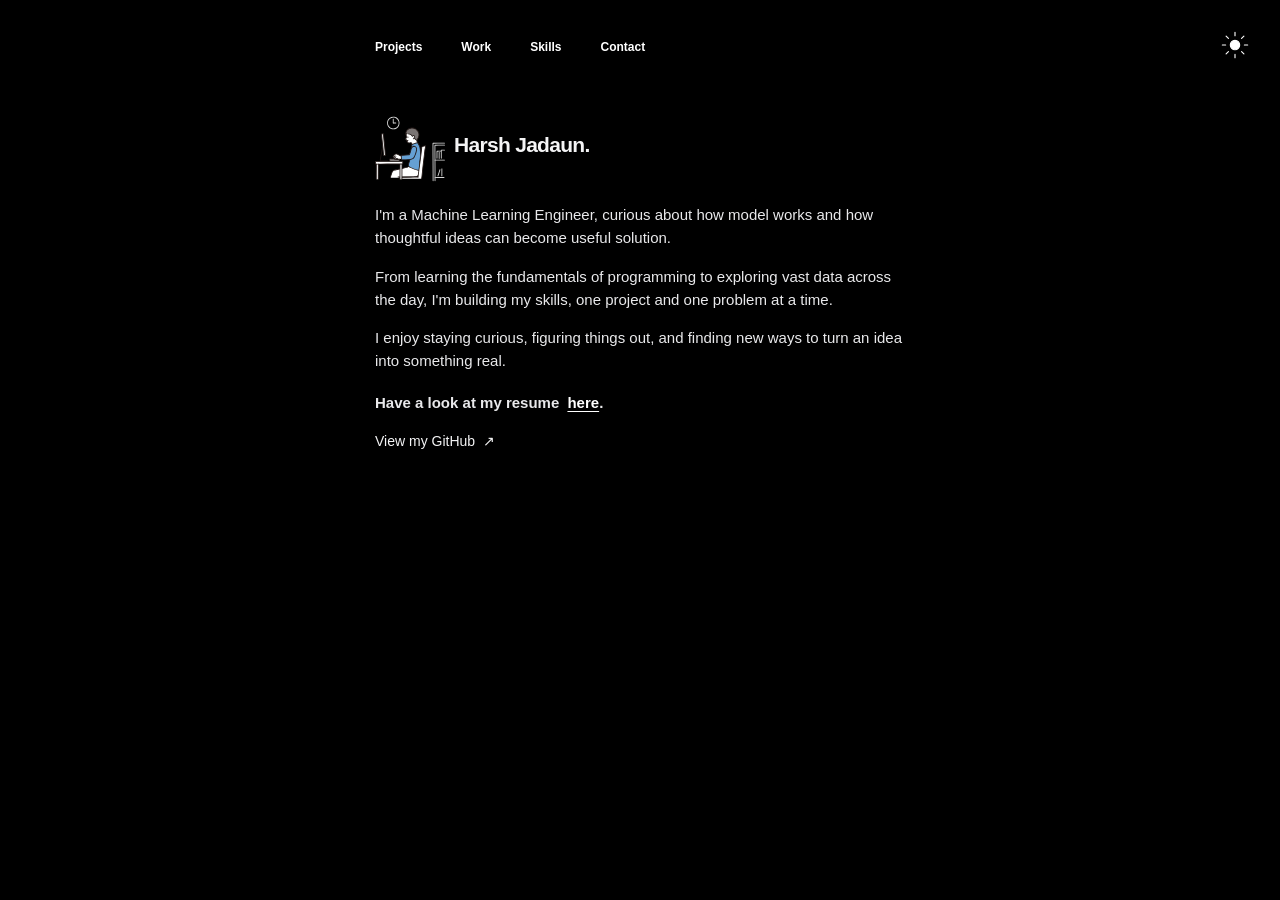
<file: index.html>
<!doctype html>
<html lang="en">
<head>
  <meta charset="utf-8">
  <meta name="viewport" content="width=device-width, initial-scale=1">
  <meta name="theme-color" content="#000000">
  <meta name="description" content="Harsh Jadaun — Computer Science B.Tech student, curious about software and building with code.">
  <title>Harsh_Portfolio</title>
  <link rel="stylesheet" href="css/style.css">
  <script src="js/main.js" defer></script>
</head>
<body class="home-page">
  <header class="shell top">
    <nav class="nav" aria-label="Main navigation">
      <a href="projects.html">Projects</a><a href="work.html">Work</a><a href="skills.html">Skills</a><a href="contact.html">Contact</a>
    </nav>
   <button class="theme" type="button" aria-label="Toggle theme" title="Theme">
    <svg class="theme-icon" viewBox="0 0 32 32" fill="none">
        <g class="sun-icon">
            <circle cx="16" cy="16" r="5"/>
            <path d="
                M16 2.5V6
                M16 26V29.5
                M2.5 16H6
                M26 16H29.5
                M6.5 6.5L9 9
                M23 23L25.5 25.5
                M25.5 6.5L23 9
                M9 23L6.5 25.5"/>
        </g>
<path class="moon-icon"
            d="
                M25.8 21.2
                C23.4 23.3 20.2 24.5 16.8 24.5
                C9.7 24.5 4 18.8 4 11.7
                C4 8.3 5.2 5.1 7.3 2.7
                C3.8 4.6 1.5 8.2 1.5 12.7
                C1.5 20.9 8.1 27.5 16.3 27.5
                C20.8 27.5 24.4 24.7 25.8 21.2Z
            "/>
    </svg>
</button>
  </header>
  <main class="shell home-content">
    <div class="identity">
      <div class="avatar" aria-hidden="true">
  <img
    src="man-doing-remote-work-sideways-svgrepo-com.svg"
    alt=""
  />
</div>
      <h1>Harsh Jadaun.</h1>
    </div>
    <p>I'm a Machine Learning Engineer, curious about how model works and how thoughtful ideas can become useful solution.</p>
    <p>From learning the fundamentals of programming to exploring vast data across the day, I'm building my skills, one project and one problem at a time.</p>
    <p>I enjoy staying curious, figuring things out, and finding new ways to turn an idea into something real.</p>
    <p class="resume">Have a look at my resume <a href="https://drive.google.com/file/d/1l9EOgTxNdFeXm_CMGtcgFZ1bv27WONIb/view?usp=sharing">here</a>.</p>
    <footer class="footer">
    <a href="https://github.com/harshjxdaun" class="footer-link" target="_blank">
        <span>View my GitHub</span>
        <span class="arrow">↗</span>
    </a>
</footer>
</file>
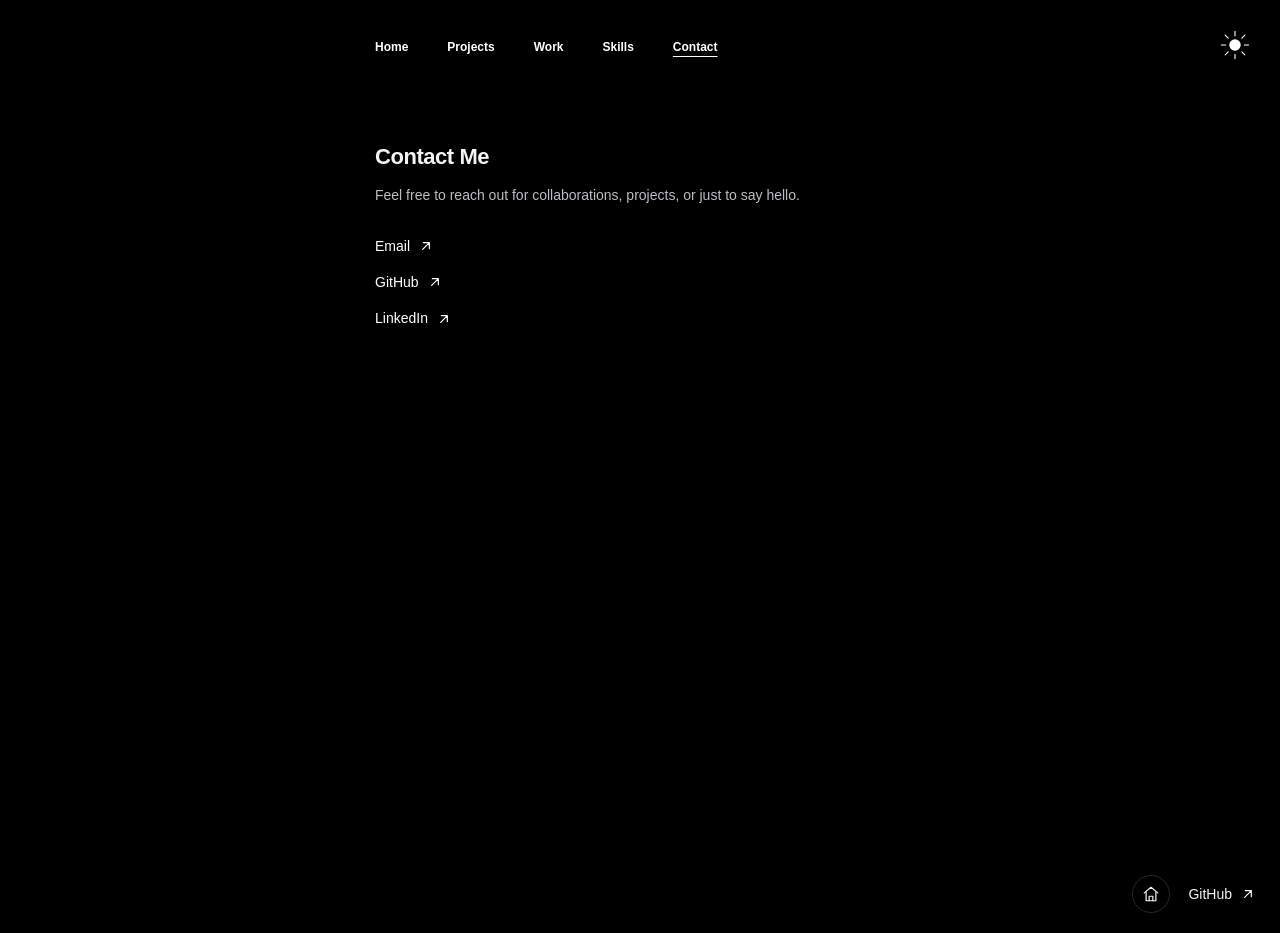
<file: contact.html>
<!doctype html>
<html lang="en">
<head>
    <meta charset="utf-8">
    <meta name="viewport" content="width=device-width, initial-scale=1">
    <meta name="theme-color" content="#000000">
    <meta name="description" content="Contact Harsh Jadaun.">
    <title>Contact — Harsh Jadaun</title>
    <link rel="stylesheet" href="css/style.css">
    <script src="js/main.js" defer></script>
</head>
<body class="sub-page">
    <header class="shell top">
        <nav class="nav" aria-label="Main navigation">
            <a class="home-link" href="index.html">Home</a>
            <a href="projects.html">Projects</a>
            <a href="work.html">Work</a>
            <a href="skills.html">Skills</a>
            <a href="contact.html" aria-current="page">Contact</a>
            <button
    class="theme"
    type="button"
    aria-label="Toggle theme"
    title="Toggle theme"
>
    <svg class="theme-icon" viewBox="0 0 32 32" fill="none">

        <g class="sun-icon">
            <circle cx="16" cy="16" r="5.5"/>
            <path d="
                M16 1.5V6
                M16 26V30.5
                M1.5 16H6
                M26 16H30.5
                M5.5 5.5L8.7 8.7
                M23.3 23.3L26.5 26.5
                M26.5 5.5L23.3 8.7
                M8.7 23.3L5.5 26.5
            "/>
        </g>
        <path
            class="moon-icon"
            d="
                M25.8 21.2
                C23.4 23.3 20.2 24.5 16.8 24.5
                C9.7 24.5 4 18.8 4 11.7
                C4 8.3 5.2 5.1 7.3 2.7
                C3.8 4.6 1.5 8.2 1.5 12.7
                C1.5 20.9 8.1 27.5 16.3 27.5
                C20.8 27.5 24.4 24.7 25.8 21.2Z
            "
        />
    </svg>
</button>
        </nav>
    </header>
    <main class="shell page-content">
        <h1>Contact Me</h1>
        <p>
        Feel free to reach out for collaborations, projects, or just to say hello.
        </p>
       <div class="contact-links">
   <a
    href="https://mail.google.com/mail/u/0/?fs=1&to=harshxtc@gmail.com&su=Work+Inquiry&tf=cm"
    class="contact-link"
    target="_blank"
    rel="noopener noreferrer"
>
    <span>Email</span>
    <svg viewBox="0 0 24 24" aria-hidden="true">
        <path d="M7 17L17 7M8 7h9v9"/>
    </svg>
</a>
    <a
        href="https://github.com/harshjxdaun"
        class="contact-link"
        target="_blank"
        rel="noopener noreferrer"
    >
        <span>GitHub</span>

        <svg viewBox="0 0 24 24" aria-hidden="true">
            <path d="M7 17L17 7M8 7h9v9"/>
        </svg>
    </a>

    <a
        href="https://linkedin.com/in/harsh-jadaun-5bb3b7381/"
        class="contact-link"
        target="_blank"
        rel="noopener noreferrer"
    >
        <span>LinkedIn</span>

        <svg viewBox="0 0 24 24" aria-hidden="true">
            <path d="M7 17L17 7M8 7h9v9"/>
        </svg>
    </a>

</div>
    </main>
    <footer class="footer">
        <div class="footer-actions">
            <a
                href="index.html"
                class="home-btn"
                aria-label="Home"
                title="Home"
            >
                <svg viewBox="0 0 24 24" aria-hidden="true">
                    <path d="M3 10.5L12 3l9 7.5"/>
                    <path d="M5.5 9.5V21h13V9.5"/>
                    <path d="M9.5 21v-6h5v6"/>
                </svg>
            </a>
            <a
                href="https://github.com/harshjxdaun"
                class="footer-link"
                target="_blank"
                rel="noopener noreferrer"
            >
                <span>GitHub</span>
                <svg viewBox="0 0 24 24" aria-hidden="true">
                    <path d="M7 17L17 7M8 7h9v9"/>
                </svg>
            </a>
        </div>
    </footer>
</body>
</html>
</file>
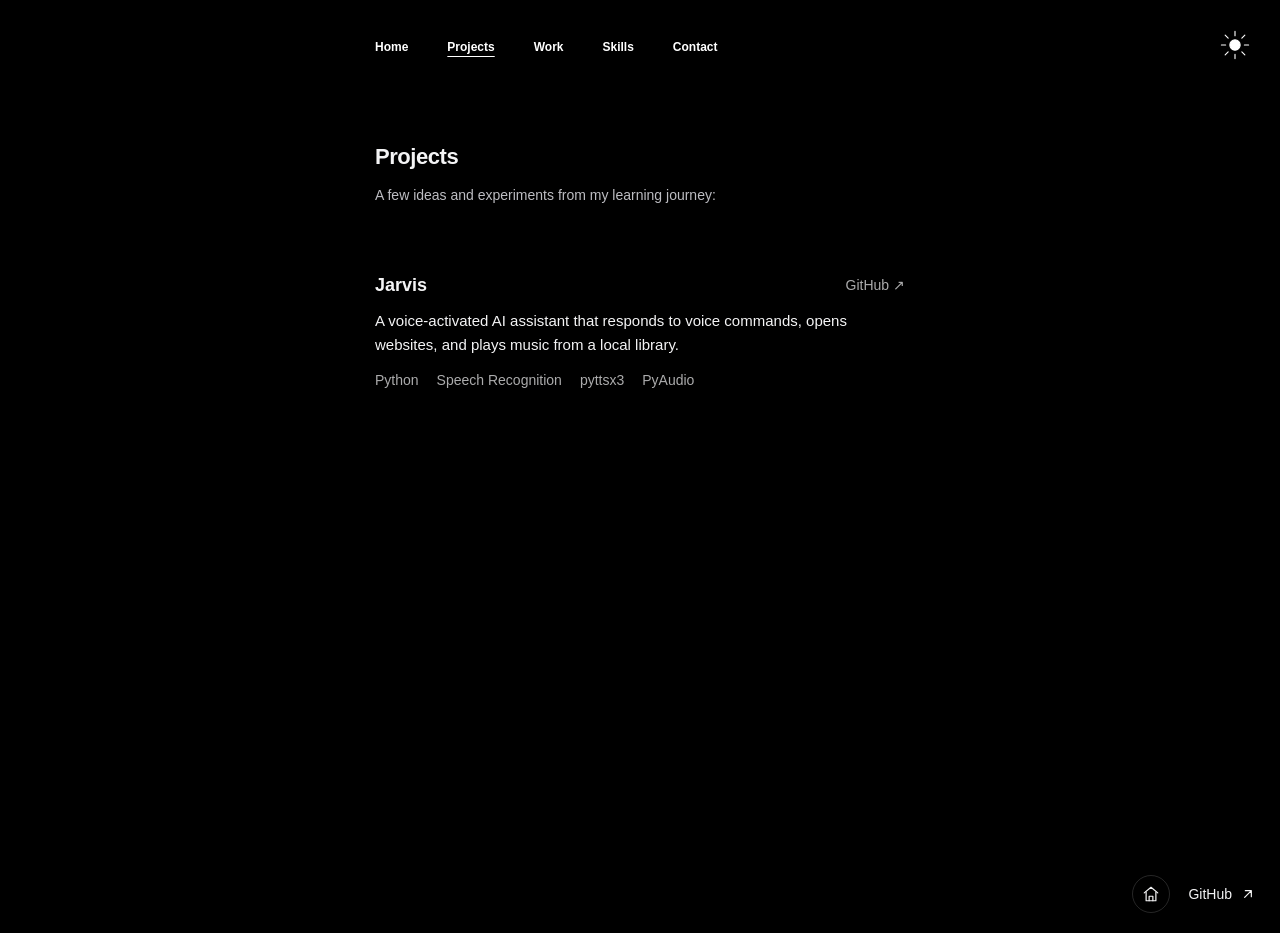
<file: projects.html>
<head>
    <meta charset="utf-8">
    <meta name="viewport" content="width=device-width, initial-scale=1">
    <meta name="theme-color" content="#000000">
    <meta name="description" content="Projects by Harsh Jadaun, Computer Science student.">
    <title>Projects — Harsh Jadaun</title>
    <link rel="stylesheet" href="css/style.css">
    <script src="js/main.js" defer></script>
</head>
<body class="sub-page">
    <header class="shell top">
        <nav class="nav" aria-label="Main navigation">
            <a class="home-link" href="index.html">Home</a>
            <a href="projects.html" aria-current="page">Projects</a>
            <a href="work.html">Work</a>
            <a href="skills.html">Skills</a>
            <a href="contact.html">Contact</a>
            <button class="theme" type="button" aria-label="Toggle theme" title="Toggle theme">
                <svg class="theme-icon" viewBox="0 0 32 32" fill="none">
                    <g class="sun-icon">
                        <circle cx="16" cy="16" r="5.5"/>
                        <path d="
                            M16 1.5V6
                            M16 26V30.5
                            M1.5 16H6
                            M26 16H30.5
                            M5.5 5.5L8.7 8.7
                            M23.3 23.3L26.5 26.5
                            M26.5 5.5L23.3 8.7
                            M8.7 23.3L5.5 26.5
                        "/>
                    </g>
                    <path
                        class="moon-icon"
                        d="
                            M25.8 21.2
                            C23.4 23.3 20.2 24.5 16.8 24.5
                            C9.7 24.5 4 18.8 4 11.7
                            C4 8.3 5.2 5.1 7.3 2.7
                            C3.8 4.6 1.5 8.2 1.5 12.7
                            C1.5 20.9 8.1 27.5 16.3 27.5
                            C20.8 27.5 24.4 24.7 25.8 21.2Z
                        "
                    />
                </svg>
            </button>
        </nav>
    </header>
<main class="shell page-content">
    <h1>Projects</h1>
    <p>A few ideas and experiments from my learning journey:</p>
    <div class="project-list">
        <article class="project">
            <div class="project-header">
                <a
                    href="https://jarvis-ui-iota.vercel.app/"
                    class="project-title"
                    target="_blank"
                    rel="noopener noreferrer"
                >
                    Jarvis
                </a>
                <a
                    href="https://github.com/harshjxdaun/Jarvis"
                    class="project-github"
                    target="_blank"
                    rel="noopener noreferrer"
                >
                    GitHub ↗
                </a>
            </div>
            <p class="project-description">
                A voice-activated AI assistant that responds to voice commands,
                opens websites, and plays music from a local library.
            </p>
            <div class="project-tech">
                <span>Python</span>
                <span>Speech Recognition</span>
                <span>pyttsx3</span>
                <span>PyAudio</span>
            </div>
        </article>
    </div>
</main>
</body></html>
 <footer class="footer">
    <div class="footer-actions">
        <a href="index.html" class="home-btn" aria-label="Home" title="Home">
            <svg viewBox="0 0 24 24" aria-hidden="true">
                <path d="M3 10.5L12 3l9 7.5"/>
                <path d="M5.5 9.5V21h13V9.5"/>
                <path d="M9.5 21v-6h5v6"/>
            </svg>
        </a>
        <a href="https://github.com/harshjxdaun" class="footer-link" target="_blank">
            <span>GitHub</span>
            <svg viewBox="0 0 24 24" aria-hidden="true">
                <path d="M7 17L17 7M8 7h9v9"/>
            </svg>
        </a>
    </div>
</footer>
</file>
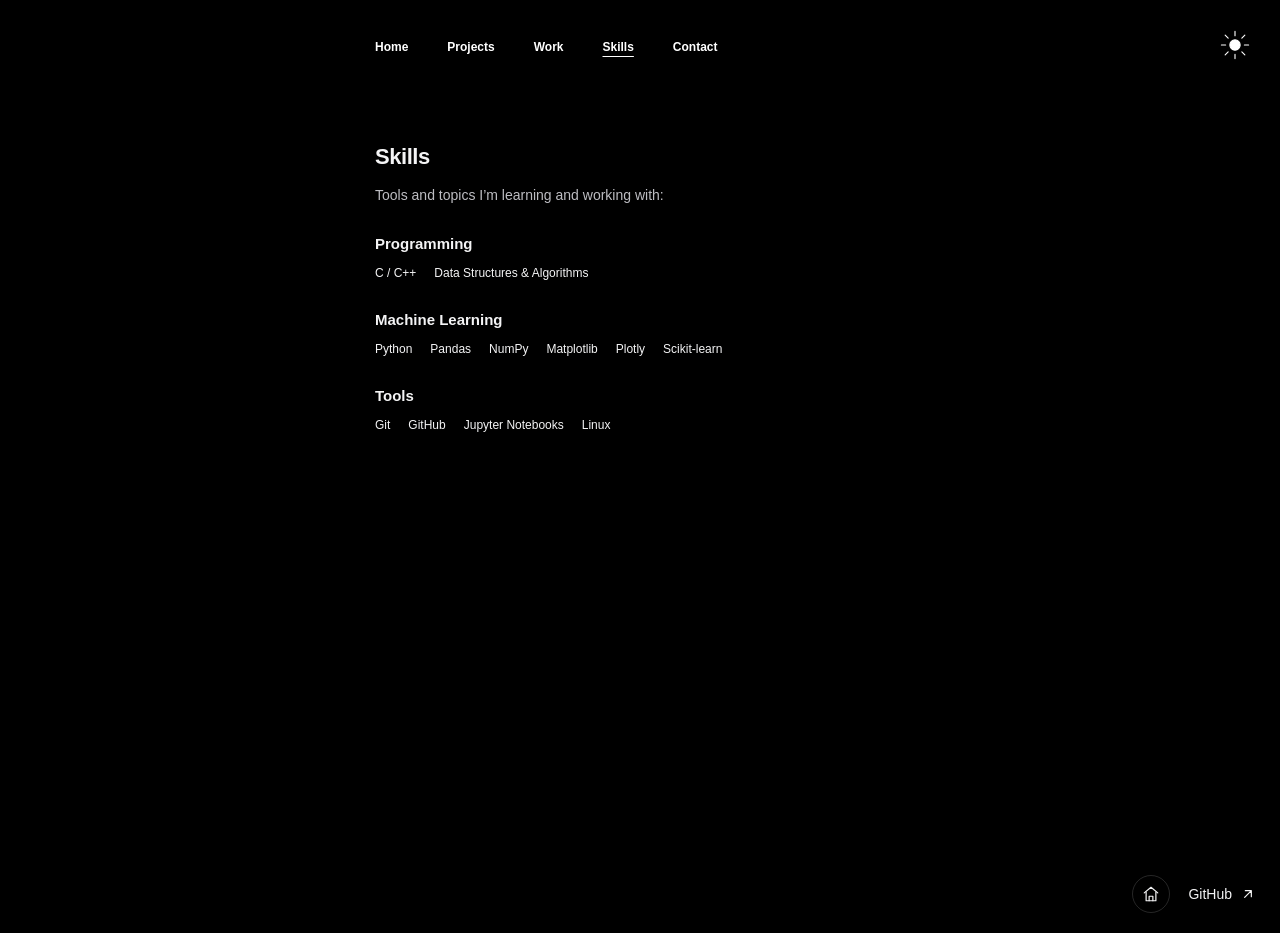
<file: skills.html>
<!doctype html>
<html lang="en">
<head>
    <meta charset="utf-8">
    <meta name="viewport" content="width=device-width, initial-scale=1">
    <meta name="theme-color" content="#000000">
    <meta name="description" content="Skills Harsh Jadaun is learning and working with.">
    <title>Skills — Harsh Jadaun</title>
    <link rel="stylesheet" href="css/style.css">
    <script src="js/main.js" defer></script>
</head>
<body class="sub-page">
    <header class="shell top">
        <nav class="nav" aria-label="Main navigation">
            <a class="home-link" href="index.html">Home</a>
            <a href="projects.html">Projects</a>
            <a href="work.html">Work</a>
            <a href="skills.html" aria-current="page">Skills</a>
            <a href="contact.html">Contact</a>
            <button class="theme" type="button" aria-label="Toggle theme" title="Toggle theme">
                <svg class="theme-icon" viewBox="0 0 32 32" fill="none">
                    <g class="sun-icon">
                        <circle cx="16" cy="16" r="5.5"/>
                        <path d="
                            M16 1.5V6
                            M16 26V30.5
                            M1.5 16H6
                            M26 16H30.5
                            M5.5 5.5L8.7 8.7
                            M23.3 23.3L26.5 26.5
                            M26.5 5.5L23.3 8.7
                            M8.7 23.3L5.5 26.5
                        "/>
                    </g>
                    <path
                        class="moon-icon"
                        d="
                            M25.8 21.2
                            C23.4 23.3 20.2 24.5 16.8 24.5
                            C9.7 24.5 4 18.8 4 11.7
                            C4 8.3 5.2 5.1 7.3 2.7
                            C3.8 4.6 1.5 8.2 1.5 12.7
                            C1.5 20.9 8.1 27.5 16.3 27.5
                            C20.8 27.5 24.4 24.7 25.8 21.2Z
                        "
                    />
                </svg>
            </button>
        </nav>
    </header>
  <main class="shell page-content">
    <h1>Skills</h1>
    <p>Tools and topics I’m learning and working with:</p>
    <div class="group">
        <h2>Programming</h2>
        <div class="chips">
            <span class="chip">C / C++</span>
            <span class="chip">Data Structures & Algorithms</span>
        </div>
    </div>
    <div class="group">
        <h2>Machine Learning</h2>
        <div class="chips">
            <span class="chip">Python</span>
            <span class="chip">Pandas</span>
            <span class="chip">NumPy</span>
            <span class="chip">Matplotlib</span>
            <span class="chip">Plotly</span>
            <span class="chip">Scikit-learn</span>
        </div>
    </div>
    <div class="group">
        <h2>Tools</h2>
        <div class="chips">
            <span class="chip">Git</span>
            <span class="chip">GitHub</span>
            <span class="chip">Jupyter Notebooks</span>
            <span class="chip">Linux</span>
        </div>
    </div>
</main>
</body></html>
   <footer class="footer">
    <div class="footer-actions">
        <a href="index.html" class="home-btn" aria-label="Home" title="Home">
            <svg viewBox="0 0 24 24" aria-hidden="true">
                <path d="M3 10.5L12 3l9 7.5"/>
                <path d="M5.5 9.5V21h13V9.5"/>
                <path d="M9.5 21v-6h5v6"/>
            </svg>
        </a>
        <a href="https://github.com/harshjxdaun" class="footer-link" target="_blank">
            <span>GitHub</span>
            <svg viewBox="0 0 24 24" aria-hidden="true">
                <path d="M7 17L17 7M8 7h9v9"/>
            </svg>
        </a>
    </div>
</footer>
</file>
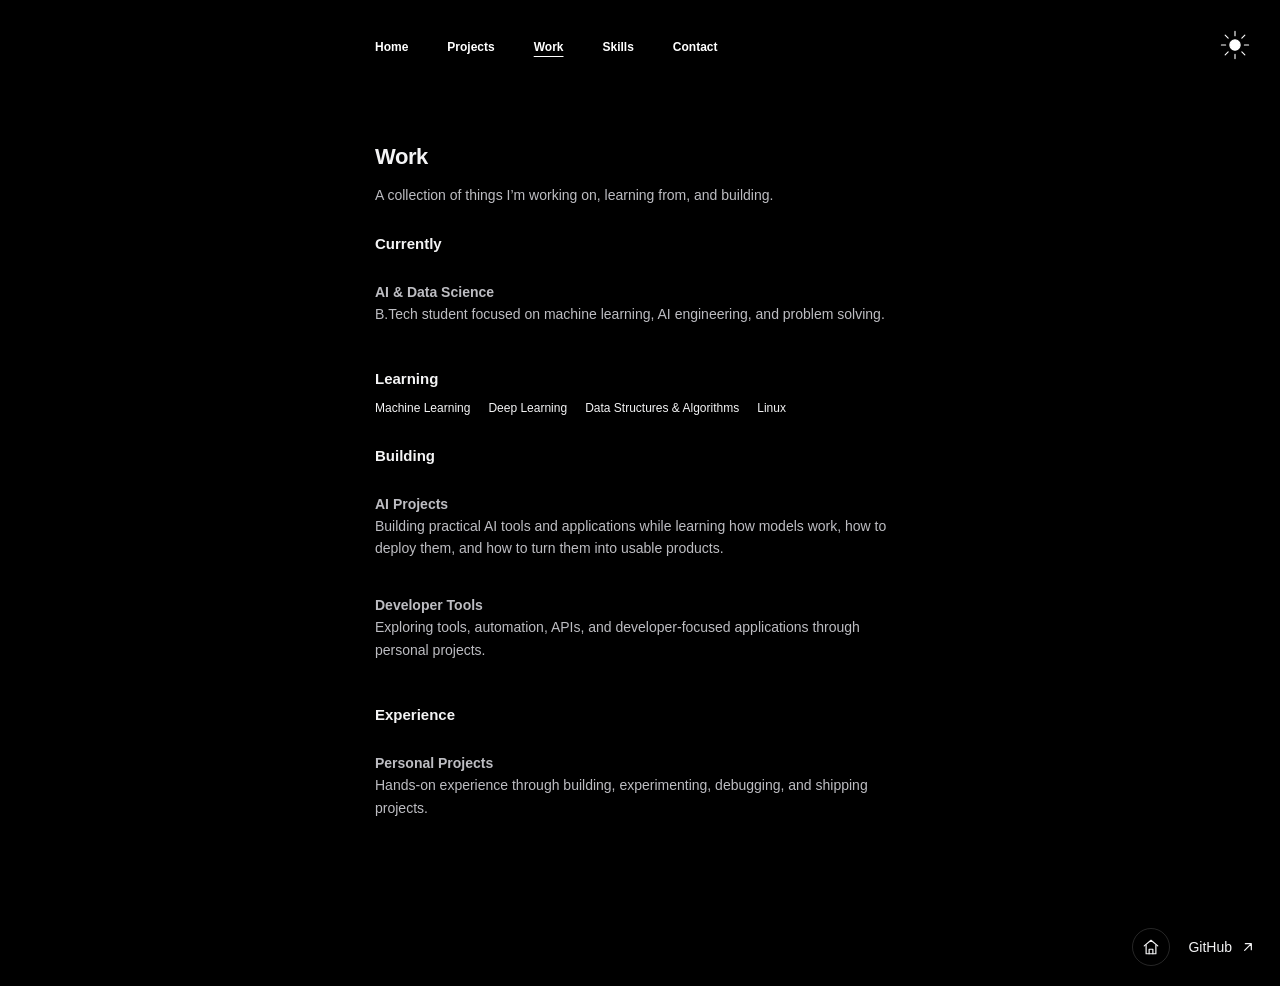
<file: work.html>
<!DOCTYPE html>
<html lang="en">
<head>
    <meta charset="utf-8">
    <meta name="viewport" content="width=device-width, initial-scale=1">
    <meta name="theme-color" content="#000000">
    <meta name="description" content="Work and experience of Harsh Jadaun.">
    <title>Work — Harsh Jadaun</title>
    <link rel="stylesheet" href="css/style.css">
    <script src="js/main.js" defer></script>
</head>
<body class="sub-page">
    <header class="shell top">
        <nav class="nav" aria-label="Main navigation">
            <a class="home-link" href="index.html">Home</a>
            <a href="projects.html">Projects</a>
            <a href="work.html" aria-current="page">Work</a>
            <a href="skills.html">Skills</a>
            <a href="contact.html">Contact</a>
            <button
                class="theme"
                type="button"
                aria-label="Toggle theme"
                title="Toggle theme"
            >
                <svg
                    class="theme-icon"
                    viewBox="0 0 32 32"
                    fill="none"
                    aria-hidden="true"
                >
                    <g class="sun-icon">
                        <circle cx="16" cy="16" r="5.5"/>

                        <path d="
                            M16 1.5V6
                            M16 26V30.5
                            M1.5 16H6
                            M26 16H30.5
                            M5.5 5.5L8.7 8.7
                            M23.3 23.3L26.5 26.5
                            M26.5 5.5L23.3 8.7
                            M8.7 23.3L5.5 26.5
                        "/>
                    </g>
                    <path
                        class="moon-icon"
                        d="
                            M25.8 21.2
                            C23.4 23.3 20.2 24.5 16.8 24.5
                            C9.7 24.5 4 18.8 4 11.7
                            C4 8.3 5.2 5.1 7.3 2.7
                            C3.8 4.6 1.5 8.2 1.5 12.7
                            C1.5 20.9 8.1 27.5 16.3 27.5
                            C20.8 27.5 24.4 24.7 25.8 21.2Z
                        "
                    />
                </svg>
            </button>
        </nav>
    </header>
    <main class="shell page-content">
        <h1>Work</h1>
        <p>
            A collection of things I’m working on, learning from, and building.
        </p>
        <section class="group">
            <h2>Currently</h2>
            <div class="project-note">
                <strong>AI &amp; Data Science</strong>
                <br>
                B.Tech student focused on machine learning, AI engineering,
                and problem solving.
            </div>
        </section>
        <section class="group">
            <h2>Learning</h2>
            <div class="chips">
                <span class="chip">Machine Learning</span>
                <span class="chip">Deep Learning</span>
                <span class="chip">Data Structures & Algorithms</span>
                <span class="chip">Linux</span>
            </div>
        </section>
        <section class="group">
            <h2>Building</h2>
            <div class="project-note">
                <strong>AI Projects</strong>
                <br>
                Building practical AI tools and applications while learning
                how models work, how to deploy them, and how to turn them
                into usable products.
            </div>
            <div class="project-note">
                <strong>Developer Tools</strong>
                <br>
                Exploring tools, automation, APIs, and developer-focused
                applications through personal projects.
            </div>
        </section>
        <section class="group">
            <h2>Experience</h2>
            <div class="project-note">
                <strong>Personal Projects</strong>
                <br>
                Hands-on experience through building, experimenting,
                debugging, and shipping projects.
            </div>
        </section>
    </main>
    <footer class="footer">
        <div class="footer-actions">
            <a
                href="index.html"
                class="home-btn"
                aria-label="Home"
                title="Home"
            >
                <svg
                    viewBox="0 0 24 24"
                    aria-hidden="true"
                >
                    <path d="M3 10.5L12 3l9 7.5"/>
                    <path d="M5.5 9.5V21h13V9.5"/>
                    <path d="M9.5 21v-6h5v6"/>
                </svg>
            </a>
            <a
                href="https://github.com/harshjxdaun"
                class="footer-link"
                target="_blank"
                rel="noopener noreferrer"
            >
                <span>GitHub</span>
                <svg
                    viewBox="0 0 24 24"
                    aria-hidden="true"
                >
                    <path d="M7 17L17 7M8 7h9v9"/>
                </svg>
            </a>
        </div>
    </footer>
</body>
</html>
</file>
<file: css/style.css>
:root {
    color-scheme: dark;

    --bg: #000;
    --fg: #f4f4f5;
    --soft: #bdbdc2;
    --line: #303034;
    --link: #fff;

    --site-zoom: 1;

    font-family: Arial, Helvetica, sans-serif;
}

* {
    box-sizing: border-box;
}

html {
    scroll-behavior: auto;
}

body {
    margin: 0;
    background: var(--bg);
    color: var(--fg);
    font-size: 15px;
    line-height: 1.6;

    zoom: var(--site-zoom);

    -webkit-font-smoothing: antialiased;
}

a {
    color: var(--link);
    text-decoration: underline;
    text-underline-offset: 3px;
}

a:hover {
    opacity: .72;
}

.shell {
    width: min(100% - 44px, 530px);
    margin: 0 auto;
}

.top {
    height: 96px;

    display: flex;
    align-items: center;
    justify-content: space-between;
}

.nav {
    display: flex;
    align-items: center;
    gap: clamp(14px, 5vw, 39px);
}

.nav a {
    font-size: 12px;
    font-weight: 600;
    text-decoration: none;
}

.nav a[aria-current="page"] {
    text-decoration: underline;
    text-underline-offset: 5px;
}

.home-link {
    display: none;
}

.sub-page .home-link {
    display: inline;
}

.theme {
    position: fixed;

    top: 22px;
    right: 22px;

    z-index: 9999;

    width: 46px;
    height: 46px;

    display: grid;
    place-items: center;

    padding: 0;
    margin: 0;

    border: none;
    background: transparent;

    color: #ffffff;

    cursor: pointer;

    transition:
        transform 0.3s ease,
        color 0.3s ease;
}

.theme svg {
    width: 30px;
    height: 30px;

    display: block;

    fill: currentColor;
    stroke: currentColor;

    stroke-width: 1.2;
    stroke-linecap: round;
    stroke-linejoin: round;

    transition: transform 0.35s ease;
}

.sun-icon {
    display: block;
}

.moon-icon {
    display: none;
}

body.light .theme {
    color: #111111;
}

body.light .sun-icon {
    display: none;
}

body.light .moon-icon {
    display: block;
}

.theme:hover {
    transform: scale(1.12);
}

.theme:hover svg {
    transform: rotate(8deg);
}

.theme:active {
    transform: scale(0.95);
}


/* =========================================
   CONTACT LINKS
   ========================================= */

.contact-links {
    display: flex;
    flex-direction: column;

    gap: 14px;

    margin-top: 28px;
}

.contact-link {
    display: inline-flex;
    align-items: center;

    gap: 8px;

    width: fit-content;

    color: var(--link);

    text-decoration: none;

    font-size: 14px;

    transition: opacity 0.2s ease;
}

.contact-link svg {
    width: 16px;
    height: 16px;

    fill: none;

    stroke: currentColor;
    stroke-width: 1.8;

    stroke-linecap: round;
    stroke-linejoin: round;

    transition: transform 0.2s ease;
}

.contact-link:hover {
    opacity: 0.7;
}

.contact-link:hover svg {
    transform: translate(2px, -2px);
}

.home-content {
    min-height: calc(100svh - 163px);

    padding-top: 18px;
    padding-bottom: 67px;
}

.identity {
    display: flex;
    align-items: center;

    gap: 19px;

    margin-bottom: 29px;
}

.avatar {
    width: 60px;
    height: 60px;

    display: grid;
    place-items: center;

    flex: none;

    color: #f2f2f2;
}

.avatar img {
    width: 70px;
    height: 70px;
}

.identity h1 {
    margin: 0;

    font-size: 21px;
    line-height: 1;
    font-weight: 700;

    letter-spacing: -.7px;
}

.home-content p {
    margin: 0 0 15px;

    color: #e9e9eb;

    font-size: 15px;
    line-height: 1.55;
}

.home-content .resume {
    margin-top: 18px;

    font-weight: 600;
}

.resume a {
    margin-left: 4px;
}

.page-content {
    min-height: calc(100svh - 163px);

    padding-top: 43px;
    padding-bottom: 50px;
}

.page-content h1 {
    margin: 0 0 10px;

    font-size: 22px;

    letter-spacing: -.45px;
}

.page-content > p {
    margin: 0 0 25px;

    color: var(--soft);

    font-size: 14px;
}
.group {
    margin: 25px 0 0;
}

.group h2 {
    margin: 0 0 8px;

    font-size: 15px;
    font-weight: 600;
}
.chips {
    display: flex;
    flex-direction: row;
    flex-wrap: wrap;
    gap: 10px 18px;
    align-items: center;
}

.chip {
    border: none;
    background: none;
    padding: 0;
    margin: 0;
    font-size: 12px;
}
.project-list {
    margin-top: 40px;
}

.project {
    padding: 24px 0;
}

.project-header {
    display: flex;
    align-items: center;
    justify-content: space-between;
    gap: 20px;
}

.project-title {
    font-size: 18px;
    font-weight: 600;
    text-decoration: none;
    color: inherit;
}

.project-title:hover {
    text-decoration: underline;
}

.project-github {
    font-size: 14px;
    text-decoration: none;
    color: inherit;
    opacity: 0.7;
    white-space: nowrap;
}

.project-github:hover {
    opacity: 1;
}

.project-description {
    margin: 10px 0 12px;
    max-width: 700px;
}

.project-tech {
    display: flex;
    flex-wrap: wrap;
    gap: 18px;
    font-size: 14px;
    opacity: 0.7;
}

.project-tech span {
    border: none;
    padding: 0;
}
.project-note {
    padding: 17px 0;

    color: var(--soft);

    font-size: 14px;
}

.footer {
    position: relative;

    min-height: 100px;
}

.footer-actions {
    position: absolute;

    right: 24px;
    bottom: 20px;

    display: flex;
    align-items: center;

    gap: 18px;
}

.home-btn {
    width: 38px;
    height: 38px;

    display: grid;
    place-items: center;

    border: 1px solid rgba(255,255,255,0.15);
    border-radius: 50%;

    color: inherit;

    text-decoration: none;

    transition: all 0.25s ease;
}

.home-btn svg {
    width: 18px;
    height: 18px;

    fill: none;

    stroke: currentColor;
    stroke-width: 1.6;

    stroke-linecap: round;
    stroke-linejoin: round;
}

.home-btn:hover {
    transform: translateY(-2px);

    background: rgba(255,255,255,0.08);
}


/* =========================================
   GITHUB / EXTERNAL LINK
   ========================================= */

.footer-link {
    display: inline-flex;
    align-items: center;

    gap: 8px;

    color: inherit;

    text-decoration: none;

    font-size: 14px;

    transition: opacity 0.2s ease;
}

.footer-link svg {
    width: 16px;
    height: 16px;

    fill: none;

    stroke: currentColor;
    stroke-width: 1.8;

    stroke-linecap: round;
    stroke-linejoin: round;

    transition: transform 0.2s ease;
}


/* =========================================
   LIGHT MODE
   ========================================= */

body.light {
    color-scheme: light;

    --bg: #fff;
    --fg: #101014;
    --soft: #55555c;
    --line: #dedee2;
    --link: #111;
}

body.light .home-content p {
    color: #28282d;
}

body.light .chip {
    color: #333;
    border-color: #d5d5da;
}

body.light .project-note {
    border-color: #ddd;
}


/* =========================================
   RESPONSIVE
   ========================================= */

@media (max-width: 600px) {

    .theme {
        top: 16px;
        right: 16px;

        width: 42px;
        height: 42px;
    }

    .theme svg {
        width: 28px;
        height: 28px;
    }
}


@media (max-width: 520px) {

    .shell {
        width: min(100% - 34px, 530px);
    }

    .top {
        height: 80px;
    }

    .nav {
        gap: clamp(10px, 3.6vw, 18px);
    }

    .nav a {
        font-size: 11px;
    }

    .theme {
        width: 32px;
        height: 32px;
    }

    .home-content {
        padding-top: 19px;
        padding-bottom: 48px;
    }

    .identity {
        gap: 13px;
        margin-bottom: 24px;
    }

    .avatar {
        width: 48px;
        height: 48px;
    }

    .avatar svg {
        width: 38px;
        height: 38px;
    }

    .home-content p {
        font-size: 14px;
    }

    .page-content {
        padding-top: 34px;
        padding-bottom: 39px;
    }
}


@media (prefers-reduced-motion: reduce) {

    *,
    *::before,
    *::after {
        scroll-behavior: auto !important;
    }
}
</file>
